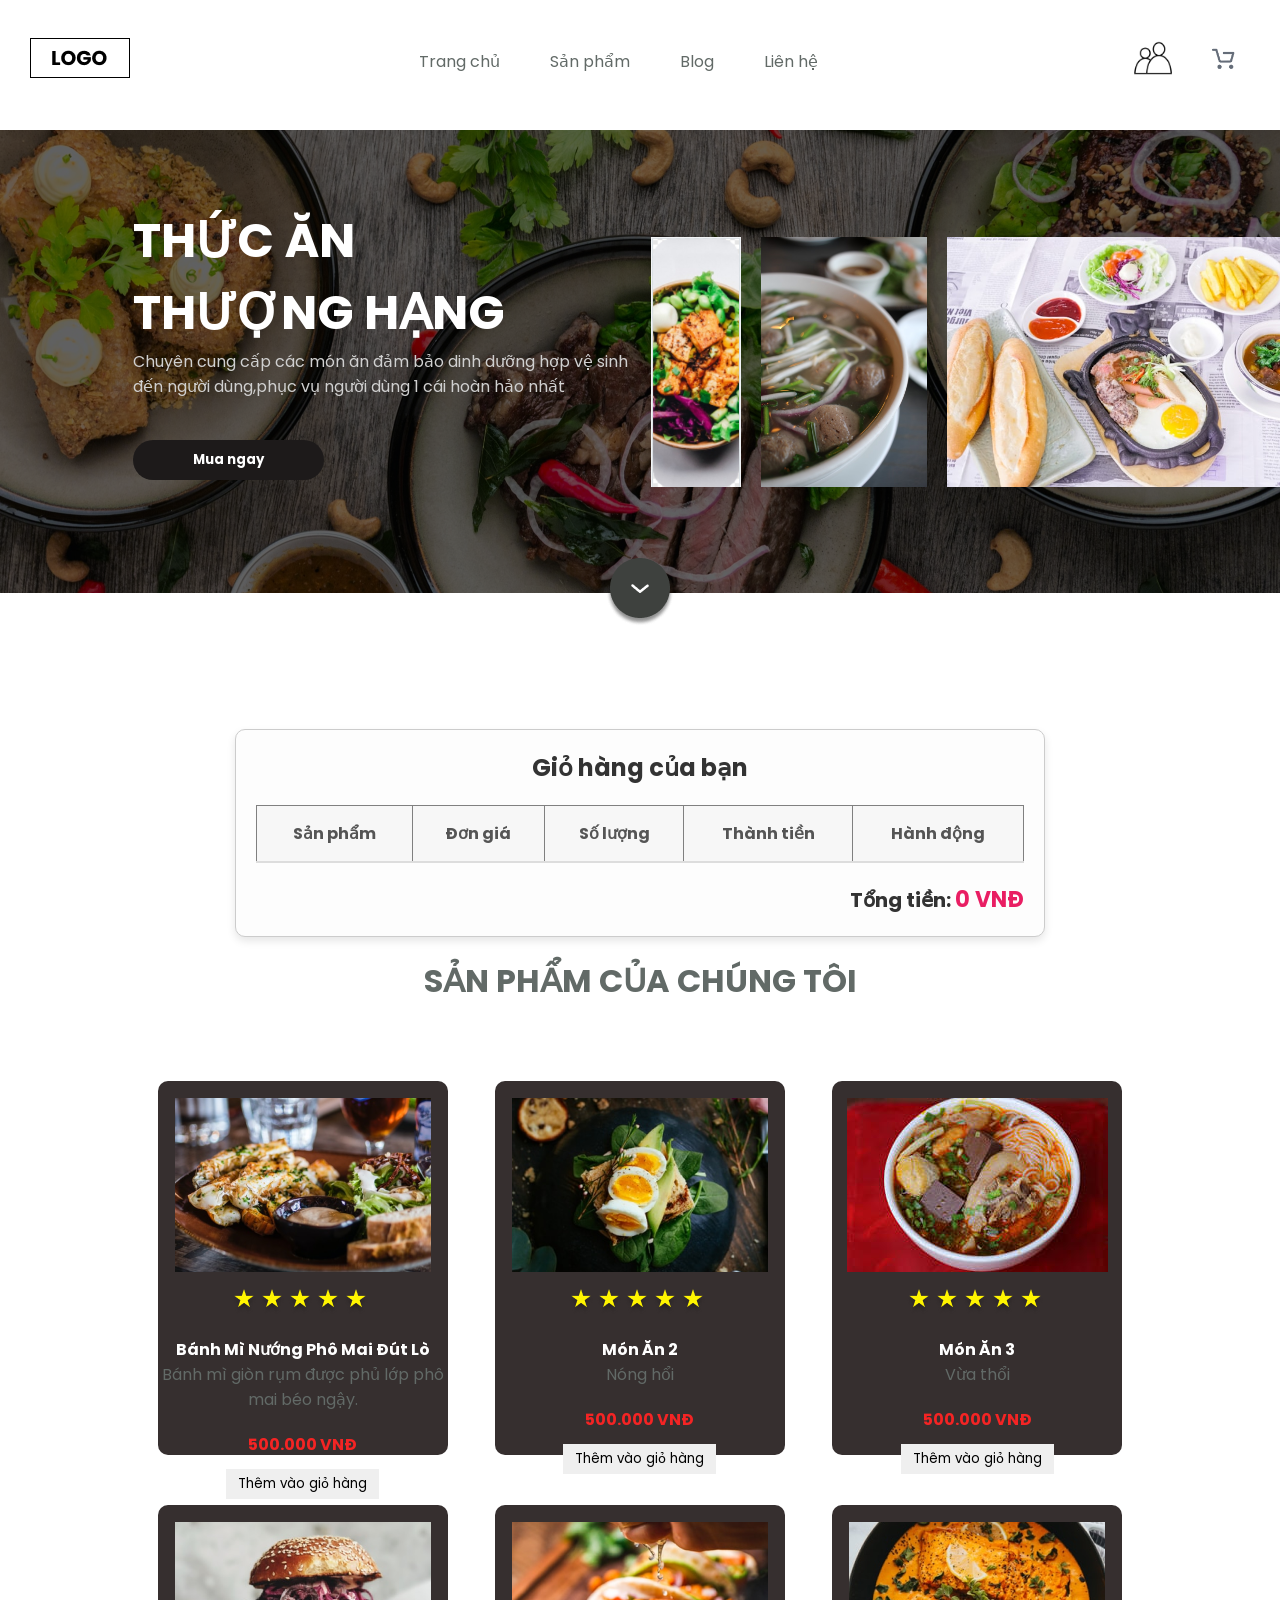
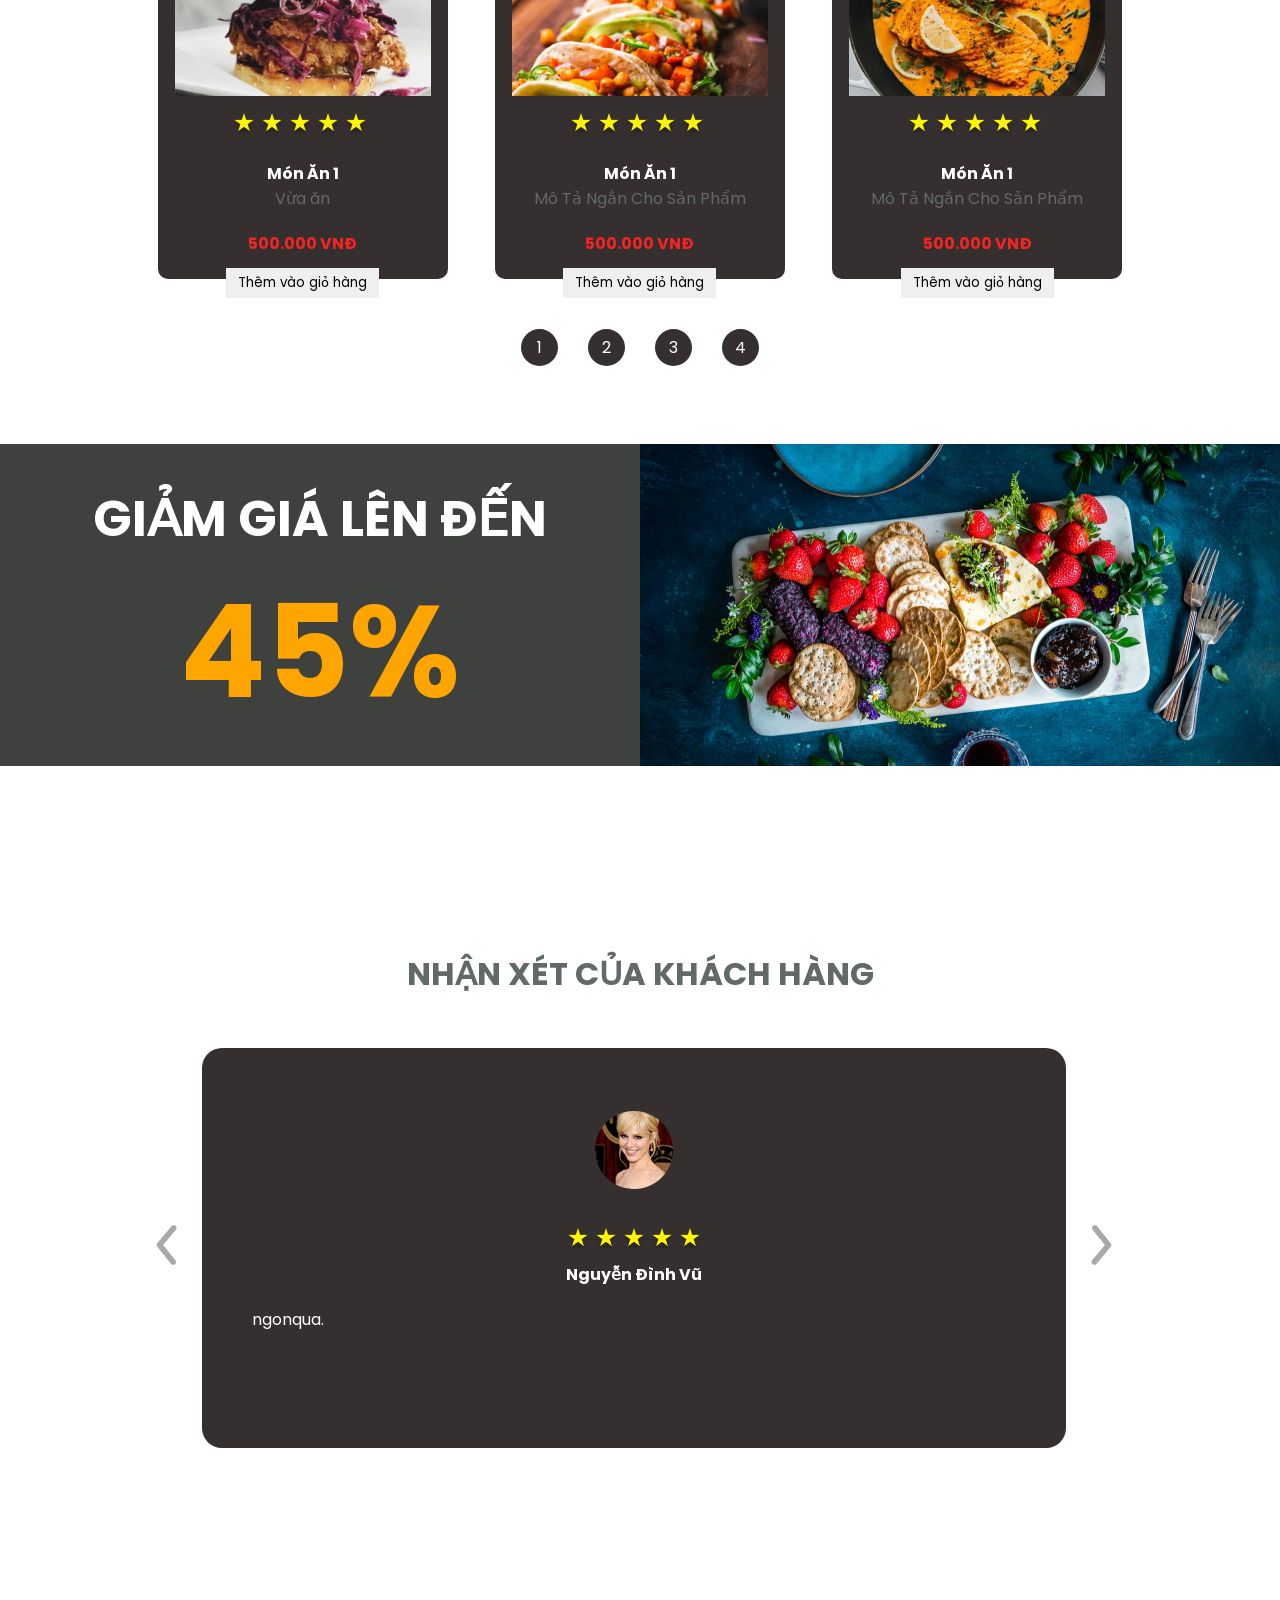
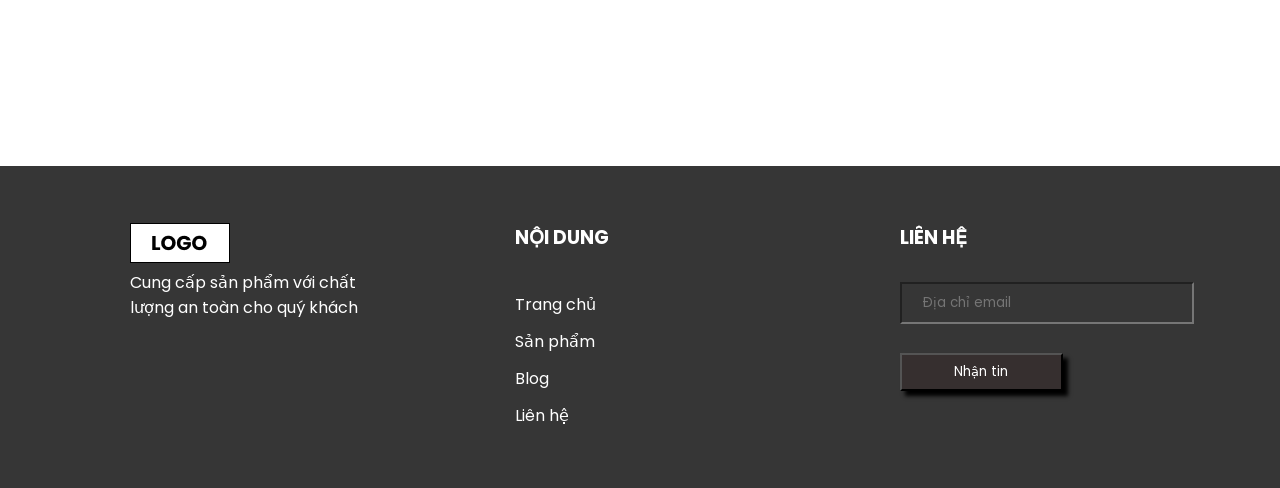
<file: CSS/indexx.html>
<!DOCTYPE html>
<html lang="en">
<head>
    <meta charset="UTF-8">
    <meta http-equiv="X-UA-Compatible" content="IE=edge">
    <meta name="viewport" content="width=device-width, initial-scale=1.0">
    <title>Web bán thức ăn </title>
    <link rel="stylesheet" href="style.css">
</head>
<body>
    <div id="wrapper">
        <div id="header">
            <a href="" class="logo">
                <img src="img/logo.png" alt=""   >
            </a>
            <div id="menu">
                <div class="item">
                    <a href="">Trang chủ</a>
                </div>
                <div class="item">
                    <a href="#sanpham">Sản phẩm</a>
                </div>
                <div class="item">
                    <a href="">Blog</a>
                </div>
                <div class="item">
                    <a href="">Liên hệ</a>
                </div>
            </div>
            <div id="actions">
                <div class="item">
                    <img src="img/user.png" alt="" width="50">
                </div>
                <div class="item">
                    <img src="img/card.png" alt="" width="50">
                </div>
            </div>
        </div>
        <div id="banner">
            <div class="box-left">
                <h2>
                    <span>THỨC ĂN</span>
                    <br>
                    <span>THƯỢNG HẠNG</span>
                </h2>
                <p>Chuyên cung cấp các món ăn đảm bảo dinh dưỡng
                    hợp vệ sinh đến người dùng,phục vụ người dùng 1 cái
                    hoàn hảo nhất</p>
                <button>Mua ngay</button>
            </div>
            <div class="box-right">
                <img src="img/img11.jpg" alt="" height="250"  >
                <img src="img/img2.jpg" alt="" height="250" >
                <img src="img/img3.jpg" alt=""  height="250">
            </div>
            <div class="to-bottom">
                <a href="">
                    <img src="img/to_bottom.png" alt="">
                </a>
            </div>
        </div>
        <div id="wp-products">
            <!-- Giỏ hàng -->
<div id="cart">
    <h2>Giỏ hàng của bạn</h2>
    <table border="1" cellspacing="0" cellpadding="10">
        <thead>
            <tr>
                <th>Sản phẩm</th>
                <th>Đơn giá</th>
                <th>Số lượng</th>
                <th>Thành tiền</th>
                <th>Hành động</th>
            </tr>
        </thead>
        <tbody id="cart-items">
            <!-- Các sản phẩm sẽ được thêm vào đây -->
        </tbody>
    </table>
    <h3>Tổng tiền: <span id="total-price">0 VNĐ</span></h3>
</div>

            <h2 id="sanpham">SẢN PHẨM CỦA CHÚNG TÔI</h2>
            <ul id="list-products">
                <div class="item">
                    <img src="img/product_1.png" alt="">
                    <div class="stars">
                        <span>
                            <img src="img/star.png" alt="">
                        </span>
                        <span>
                            <img src="img/star.png" alt="">
                        </span>
                        <span>
                            <img src="img/star.png" alt="">
                        </span>
                        <span>
                            <img src="img/star.png" alt="">
                        </span>
                        <span>
                            <img src="img/star.png" alt="">
                        </span>
                    </div>
                    <div class="name">Bánh Mì Nướng Phô Mai Đút Lò</div>
                    <div class="desc">Bánh mì giòn rụm được phủ lớp phô mai béo ngậy.</div>
                    <div class="price">500.000 VNĐ</div>
                    <div style="text-align: center;">
                        <button>Thêm vào giỏ hàng</button>
    
                    </div>
                    
                </div>
                <div class="item">
                    <img src="img/product_2.png" alt="">
                    <div class="stars">
                        <span>
                            <img src="img/star.png" alt="">
                        </span>
                        <span>
                            <img src="img/star.png" alt="">
                        </span>
                        <span>
                            <img src="img/star.png" alt="">
                        </span>
                        <span>
                            <img src="img/star.png" alt="">
                        </span>
                        <span>
                            <img src="img/star.png" alt="">
                        </span>
                    </div>
                    <div class="name">Món Ăn 2</div>
                    <div class="desc">Nóng hổi</div>
                    <div class="price">500.000 VNĐ</div>
                    <div style="text-align: center;">
                        <button>Thêm vào giỏ hàng</button>
                    </div>
                    
                </div>
                <div class="item">
                    <img src="img/product_33.jpg" alt="">
                    <div class="stars">
                        <span>
                            <img src="img/star.png" alt="">
                        </span>
                        <span>
                            <img src="img/star.png" alt="">
                        </span>
                        <span>
                            <img src="img/star.png" alt="">
                        </span>
                        <span>
                            <img src="img/star.png" alt="">
                        </span>
                        <span>
                            <img src="img/star.png" alt="">
                        </span>
                    </div>
                    <div class="name">Món Ăn 3</div>
                    <div class="desc">Vừa thổi</div>
                    <div class="price">500.000 VNĐ</div>
                    <div style="text-align: center;">
                        <button>Thêm vào giỏ hàng</button>
                    </div>
                    
                </div>
                <div class="item">
                    <img src="img/product_4.png" alt="">
                    <div class="stars">
                        <span>
                            <img src="img/star.png" alt="">
                        </span>
                        <span>
                            <img src="img/star.png" alt="">
                        </span>
                        <span>
                            <img src="img/star.png" alt="">
                        </span>
                        <span>
                            <img src="img/star.png" alt="">
                        </span>
                        <span>
                            <img src="img/star.png" alt="">
                        </span>
                    </div>
                    <div class="name">Món Ăn 1</div>
                    <div class="desc">Vừa ăn</div>
                    <div class="price">500.000 VNĐ</div>
                    <div style="text-align: center;">
                        <button>Thêm vào giỏ hàng</button>
                    </div>
                    
                </div>
                <div class="item">
                    <img src="img/product_5.png" alt="">
                    <div class="stars">
                        <span>
                            <img src="img/star.png" alt="">
                        </span>
                        <span>
                            <img src="img/star.png" alt="">
                        </span>
                        <span>
                            <img src="img/star.png" alt="">
                        </span>
                        <span>
                            <img src="img/star.png" alt="">
                        </span>
                        <span>
                            <img src="img/star.png" alt="">
                        </span>
                    </div>
                    <div class="name">Món Ăn 1</div>
                    <div class="desc">Mô Tả Ngắn Cho Sản Phẩm</div>
                    <div class="price">500.000 VNĐ</div>
                    <div style="text-align: center;">
                        <button>Thêm vào giỏ hàng</button>
                    </div>
                    
                </div>
                <div class="item">
                    <img src="img/product_6.png" alt="">
                    <div class="stars">
                        <span>
                            <img src="img/star.png" alt="">
                        </span>
                        <span>
                            <img src="img/star.png" alt="">
                        </span>
                        <span>
                            <img src="img/star.png" alt="">
                        </span>
                        <span>
                            <img src="img/star.png" alt="">
                        </span>
                        <span>
                            <img src="img/star.png" alt="">
                        </span>
                    </div>
                    <div class="name">Món Ăn 1</div>
                    <div class="desc">Mô Tả Ngắn Cho Sản Phẩm</div>
                    <div class="price">500.000 VNĐ</div>
                    <div style="text-align: center;">
                        <button>Thêm vào giỏ hàng</button>
                    </div>
                    
                </div>
            </ul>
            <div class="list-page">
                <div class="item">
                    <a href="">1</a>
                </div>
                <div class="item">
                    <a href="">2</a>
                </div>
                <div class="item">
                    <a href="">3</a>
                </div>
                <div class="item">
                    <a href="">4</a>
                </div>
            </div>
        </div>
        <div id="saleoff">
            <div class="box-left">
                <h1>
                    <span>GIẢM GIÁ LÊN ĐẾN</span>
                    <span>45%</span>
                </h1>
            </div>
            <div class="box-right"></div>
        </div>
        <div id="comment">
            <h2>NHẬN XÉT CỦA KHÁCH HÀNG</h2>
            <div id="comment-body">
                <div class="prev">
                    <a href="#">
                        <img src="img/prev.png" alt="">
                    </a>
                </div>
                <ul id="list-comment">
                    <li class="item">
                        <div class="avatar">
                            <img src="img/avatar_1.png" alt="">
                        </div>
                        <div class="stars">
                            <span>
                                <img src="img/star.png" alt="">
                            </span>
                            <span>
                                <img src="img/star.png" alt="">
                            </span>
                            <span>
                                <img src="img/star.png" alt="">
                            </span>
                            <span>
                                <img src="img/star.png" alt="">
                            </span>
                            <span>
                                <img src="img/star.png" alt="">
                            </span>
                        </div>
                        <div class="name">Nguyễn Đình Vũ</div>
                        <div class="text">
                            <p>ngonqua.</p>
                        </div>
                    </li>
                    <li class="item">
                        <div class="avatar">
                            <img src="img/avatar_1.png" alt="">
                        </div>
                        <div class="stars">
                            <span>
                                <img src="img/star.png" alt="">
                            </span>
                            <span>
                                <img src="img/star.png" alt="">
                            </span>
                            <span>
                                <img src="img/star.png" alt="">
                            </span>
                            <span>
                                <img src="img/star.png" alt="">
                            </span>
                            <span>
                                <img src="img/star.png" alt="">
                            </span>
                        </div>
                        <div class="name">Trần Ngọc Sơn</div>
                        <div class="text">
                            <p>qua ngon</p>
                        </div>
                    </li>
                    <li class="item">
                        <div class="avatar">
                            <img src="img/avatar_2.jpg" alt="">
                        </div>
                        <div class="stars">
                            <span>
                                <img src="img/star.png" alt="">
                            </span>
                            <span>
                                <img src="img/star.png" alt="">
                            </span>
                            <span>
                                <img src="img/star.png" alt="">
                            </span>
                            <span>
                                <img src="img/star.png" alt="">
                            </span>
                            <span>
                                <img src="img/star.png" alt="">
                            </span>
                        </div>
                        <div class="name">Nguyễn Thị Hồng NHun</div>
                        <div class="text">
                            <p>mlem mlem .</p>
                        </div>
                    </li>
                </ul>
                <div class="next">
                    <a href="#">
                        <img src="img/next.png" alt="">
                    </a>
                </div>
            </div>
        </div>
        <div id="footer">
            <div class="box">
                <div class="logo">
                    <img src="img/logo.png" alt="">
                </div>
                <p>Cung cấp sản phẩm với chất lượng an toàn cho quý khách</p>
            </div>
            <div class="box">
                <h3>NỘI DUNG</h3>
                <ul class="quick-menu">
                    <div class="item">
                        <a href="">Trang chủ</a>
                    </div>
                    <div class="item">
                        <a href="">Sản phẩm</a>
                    </div>
                    <div class="item">
                        <a href="">Blog</a>
                    </div>
                    <div class="item">
                        <a href="">Liên hệ</a>
                    </div>
                </ul>
            </div>
            <div class="box">
                <h3>LIÊN HỆ</h3>
                <form action="">
                    <input type="text" placeholder="Địa chỉ email">
                    <button>Nhận tin</button>
                </form>
            </div>
        </div>
    </div>
    <script src="script.js"></script>
    <script src="scriptt.js"></script>
</file>
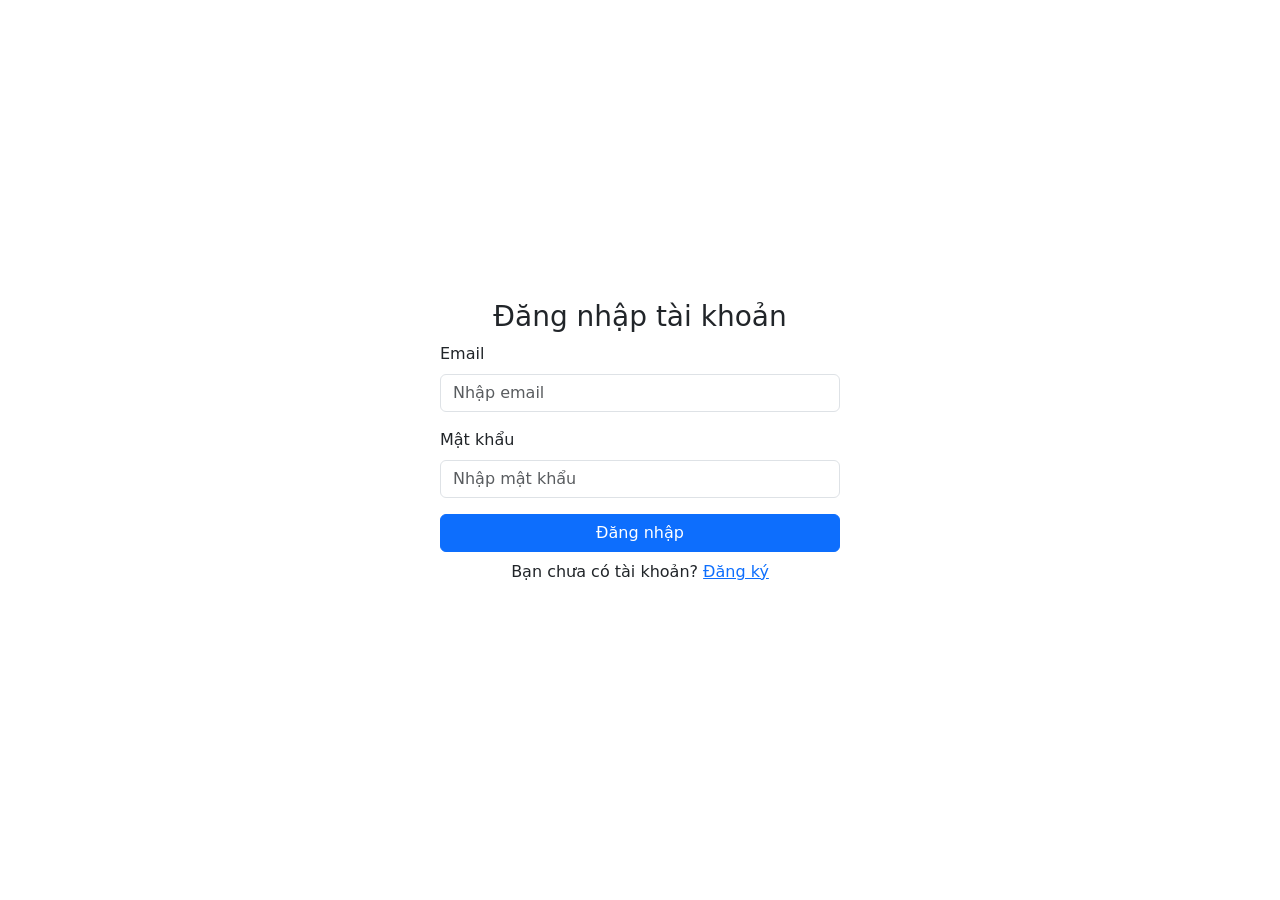
<file: CSS/pages/login.html>
<!DOCTYPE html>
<html lang="en">
<head>
    <meta charset="UTF-8">
    <meta name="viewport" content="width=device-width, initial-scale=1.0">
    <title>Đăng nhập</title>
    <link 
    href="https://cdn.jsdelivr.net/npm/bootstrap@5.0.2/dist/css/bootstrap.min.css" 
    rel="stylesheet" 
    integrity="sha384-EVSTQN3/azprG1Anm3QDgpJLIm9Nao0Yz1ztcQTwFspd3yD65VohhpuuCOmLASjC" 
    crossorigin="anonymous"
    >
</head>
<body>
    <div style="height: 100vh;"
     class="container d-flex justify-content-center align-items-center" >
        <form id="formLogin" style="width: 400px;">
            <h3 class="text-center" >Đăng nhập tài khoản</h3>
        
          <div class="mb-3">
            <label for="email" class="form-label">Email</label>
            <input type="text" class="form-control" id="email" placeholder="Nhập email">
          </div>
          <div class="mb-3">
            <label for="password" class="form-label">Mật khẩu</label>
            <input type="text" class="form-control" id="password" placeholder="Nhập mật khẩu">
          </div>
          <div><button type="submit" style="width: 100%;" class="btn btn-primary">Đăng nhập</button>
          </div>
          <p class="text-center mt-2" >
             Bạn chưa có tài khoản?  <a href="./register.html">Đăng ký</a>
          </p>
     </form>
    </div>

    <script src="../js/login.js"></script>
</body>
</html>
</file>
<file: CSS/style.css>
@import url('https://fonts.googleapis.com/css2?family=Poppins:ital,wght@0,400;0,500;0,600;1,200;1,400;1,500&display=swap');
*{
    padding:0;
    margin:0;
    box-sizing: border-box;
    font-family:'Poppins', sans-serif;
    cursor: pointer;
}
#wrapper {
    /* Kích thước màn hình là 1280 x 720 */
    width: 100%;
    height: 100vh;
}
#header {
    width: 100%;
    padding:0px 30px;
    margin-top:33px;
    display: flex;
    justify-content: space-between;
    align-items: center;    
}
#menu {
    list-style:none;
    display: flex;
}
#menu .item {
    margin:0px 25px;
}
#menu .item a {
    color:#626A67;
    text-decoration: none;
}
#actions {
    display: flex;
}
#actions .item {
    margin-left:22px;
}
#banner {
    width: 100%;
    background-image :url("img/bannerr.png");
    height: 463px;
    margin-top:40px;
    display: flex;
    padding:0px 133px;
    position:relative;
}
#banner .box-left ,#banner .box-right {
    width: 50%;
}
#banner  .box-left h2 {
    font-size:48px;
    margin-top:75px;
    color:#fff;
}
#banner .box-left p {
    color:#D0D0D0;
}
#banner .box-left button {
    width: 191px;
    height: 40px;
    margin-top:41px;
    background:#1d1a1a;
    border:none;
    outline:none;
    color:#fff;
    font-weight: bold;
    border-radius: 20px;
    transition:0.4s;
}
#banner .box-left button:hover {
    background:orange;
}
#banner .box-right {
    padding-left:200px;
    display: flex;
    justify-content: center;
    align-items: center;
}
#banner .box-right img {
    margin:0px 10px;
    animation :animation 3s infinite linear; 
}
#banner .box-right img:nth-child(1)
{
    animation-delay: 0.5s;
}
#banner .box-right img:nth-child(2)
{
    
    animation-delay: 1s;
}
@keyframes animation {
    0%{
        transform:translateY(0px);
    }
    50%{
        transform: translateY(-10px);
    }
    100%{
        transform: translateY(0px);
    }
    
}
.to-bottom {
    position:absolute;
    bottom:-40px;
    left:50%;
    transform:translateX(-50%);
}
#wp-products {
    padding-top:116px;
    padding-bottom: 78px;
    padding-left:134px;
    padding-right:134px;
}
#wp-products h2 {
    text-align: center;
    margin-bottom: 76px;
    font-size:32px;
    color:#626a67;
}
#list-products {
    display: flex;
    list-style: none;
    justify-content: space-around;
    align-items: center;
    flex-wrap: wrap;
}
#list-products .item {
    width: 290px;
    height: 374px;
    background:#362f2f;
    border-radius: 10px;
    margin-bottom: 50px;
}
#list-products .item img {
    display: block;
    margin:0px auto;
    margin-top:17px;
}
#list-products .item .stars {
    display: flex;
    margin:0px auto;
    width: 50%;
}
#list-products .item .name {
    text-align: center;
    color:#fff;
    font-weight: bold;
    margin-top:21px;
}
#list-products .item .desc {
    text-align: center;
    color:#626a67;
}
#list-products .item .price {
    text-align: center;
    color:#f42424;
    font-weight: bold;
    margin-top:20px;
}
.list-page {
    width: 50%;
    margin:0px auto;
}
.list-page {
    display: flex;
    list-style: none;
    justify-content: center;
    align-items: center;
}
.list-page .item {
    margin:0px 15px;
    width: 37px;
    height: 37px;
    background:#362f2f;
    border-radius: 50%;
    display: flex;
    justify-content: center;
    align-items: center;
}
.list-page .item a {
    color:#fff;
    text-decoration: none;
}
#saleoff {
    width: 100%;
    display: flex;
    height: 322px;
}
#saleoff .box-left ,#saleoff .box-right {
    width: 50%;
}
#saleoff .box-left {
    background:#3e413e;
    text-align: center;
    min-height: 322px;
}
#saleoff .box-left h1 {
    padding-top:38px;
}
#saleoff .box-left span:nth-child(1)
{
    color:#fff;
    font-size:50px;
}
#saleoff .box-left span:nth-child(2)
{
    color:orange;
    font-size:128px;
}
#saleoff .box-right {
    background-image:url("img/off.png");
}
#comment {
    width: 1012px;
    height: 478px;
    margin:0px auto;
    margin-top:184px;
    margin-bottom: 50px;
}
#comment h2 {
    text-align: center;
    margin-bottom: 50px;
    font-size:32px;
    color:#626a67;
}
#comment-body{
    display: flex;
    justify-content: center;
    align-items: center;
    width: 1000px;
    height: 400px;
    list-style: none;
    overflow: hidden;
}
#list-comment {
    width: 100%;
    height: 100%;
    list-style: none;
    transition:0.5s;
}
#list-comment .item {
    width: 100%;
    height: 100%;
    background:#362f2f;
    border-radius: 20px;
    padding-top:50px;
}
#list-comment .item .avatar {
    text-align: center;
    margin-top:13px;
}
#list-comment .item .stars {
    display: flex;
    margin:0px auto;
    width: 50%;
    margin-top:32px;
    justify-content: center;
    align-items: center;
}
#list-comment .item .name {
    text-align: center;
    font-weight: bold;
    color:#fff;
}
#list-comment .item .text {
    padding:20px 50px;
    color:#fff;
   
}
#footer {
    width: 100%;
    background:rgb(0,0,0,0.79);
    height: 322px;
    margin-top:338px;
    padding:0px 63px;
    padding-top:57px;
    display: flex;
    justify-content: space-around;
}
#footer .box {
    width: 250px;
    color:#fff;
}
#footer .box .quick-menu {
    margin-top:40px;
}
#footer .box .quick-menu .item{
    margin-bottom:12px;
}
#footer .box .quick-menu ,.item a{
    color:#fff;
    text-decoration: none;
}
#footer .box form input {
    width: 294px;
    height: 42px;
    background:transparent;
    padding-left:20px;
    color:#fff;
    margin-top:30px;
}
#footer .box form button {
    background:#362f2f;
    box-shadow: 5px 5px 4px rgba(0,0,0.25);
    width: 163px;
    height: 38px;
    margin-top:29px;
    color:#fff;
}

.card{
    width: 50%;
    margin: auto;
    text-align: center;
    padding-top: 30px;

}
.card h2{
    margin-bottom: 20px;
}
.card table{
    width: 100%;
}
.card table thead tr th:first-child{
    text-align: left;
}
.card table tr td {
    border-bottom: 1px solid #ddd;
    padding: 12px 0;
}
.card table thead tr th:last-child{
    text-align: right;
}
.card table tbody tr td :last-child{
    text-align: right;
}
.item button{
    margin-top: 12px;
    height: 30px;
    padding: 0 12px;
    cursor: pointer;
    border: none;
}
.item button:hover{
    background-color: tomato;
}
/* Hiệu ứng thêm vào giỏ hàng */
@keyframes fly-to-cart {
    0% {
        transform: translate(0, 0) scale(1);
        opacity: 1;
    }
    100% {
        transform: translate(300px, -300px) scale(0.5); /* Điều chỉnh hướng */
        opacity: 0;
    }
}

.adding-to-cart {
    position: absolute;
    animation: fly-to-cart 0.8s ease-in-out forwards;
    z-index: 1000;
    pointer-events: none;
}
/* Style tổng quan cho giỏ hàng */
#cart {
    margin: 20px auto;
    padding: 20px;
    border: 1px solid #ccc;
    border-radius: 10px;
    background: #fdfdfd;
    box-shadow: 0 4px 8px rgba(0, 0, 0, 0.1);
    width: 80%;
}

#cart h2 {
    text-align: center;
    color: #333;
    font-size: 24px;
    margin-bottom: 20px;
    font-weight: bold;
}

/* Bảng sản phẩm */
#cart table {
    width: 100%;
    border-collapse: collapse;
    margin-top: 20px;
}

#cart table th {
    background: #f7f7f7;
    color: #555;
    padding: 15px;
    font-size: 16px;
    border-bottom: 2px solid #ddd;
}

#cart table td {
    text-align: center;
    padding: 10px;
    font-size: 14px;
    color: #555;
    border-bottom: 1px solid #eee;
}

#cart table tbody tr:hover {
    background: #f9f9f9;
}

/* Style cột "Hành động" */
#cart table .action-buttons button {
    padding: 8px 12px;
    background: #f44336;
    color: #fff;
    border: none;
    border-radius: 5px;
    cursor: pointer;
    font-size: 12px;
    transition: background 0.3s;
}

#cart table .action-buttons button:hover {
    background: #d32f2f;
}

/* Tổng tiền */
#cart h3 {
    text-align: right;
    margin-top: 20px;
    font-size: 20px;
    color: #333;
    font-weight: bold;
}

#cart #total-price {
    color: #e91e63;
    font-size: 22px;
}

/* Responsive Design */
@media (max-width: 768px) {
    #cart {
        width: 95%;
        padding: 10px;
    }

    #cart table th, #cart table td {
        font-size: 12px;
        padding: 8px;
    }

    #cart h3 {
        font-size: 18px;
    }
}
.increase-quantity, .decrease-quantity {
    padding: 5px 10px;
    margin: 0 5px;
    background: #007bff;
    color: white;
    border: none;
    border-radius: 5px;
    cursor: pointer;
    font-size: 14px;
}

.increase-quantity:hover, .decrease-quantity:hover {
    background: #0056b3;
}

.remove-item {
    padding: 5px 10px;
    background: #f44336;
    color: white;
    border: none;
    border-radius: 5px;
    cursor: pointer;
    font-size: 14px;
}

.remove-item:hover {
    background: #d32f2f;
}
</file>
